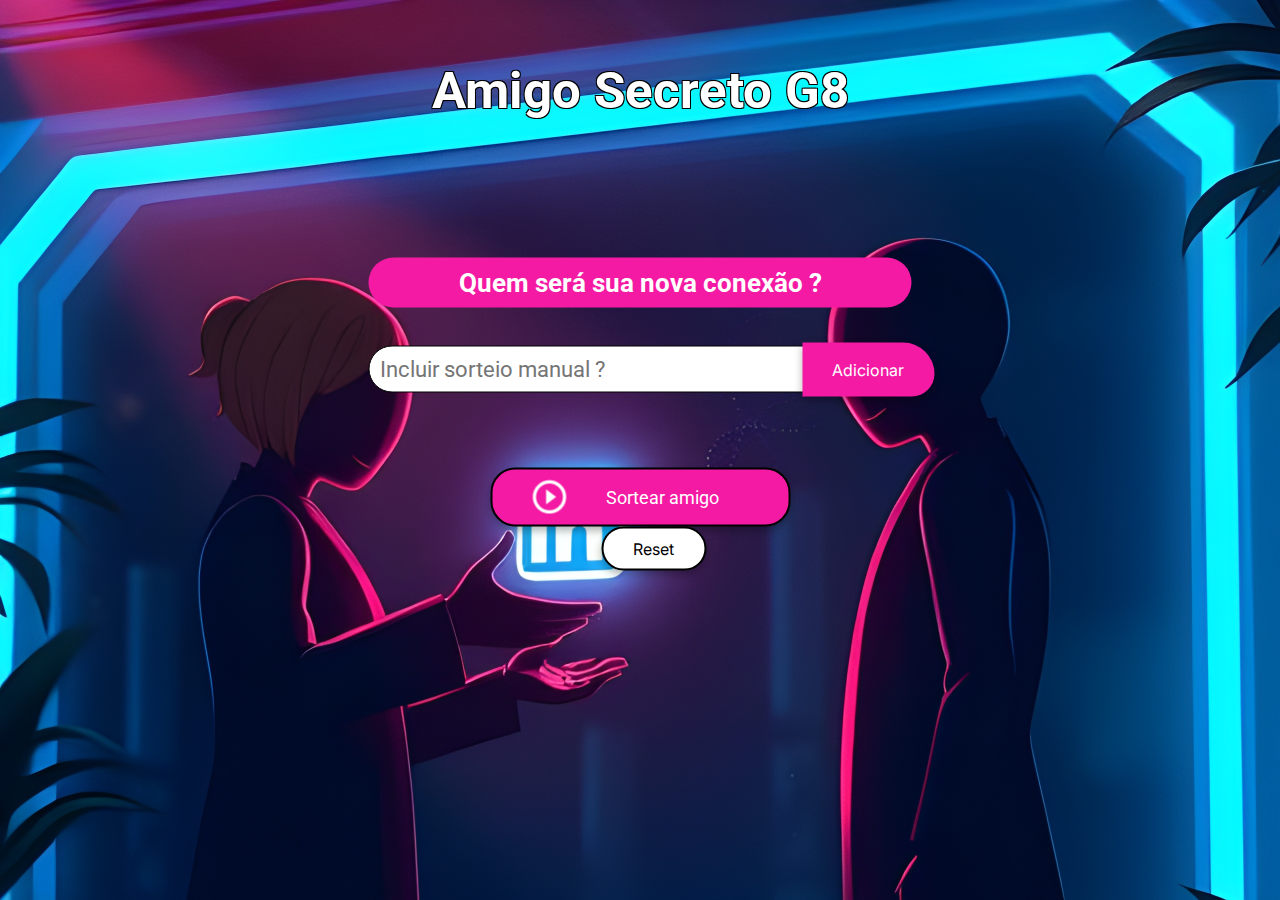
<file: index.html>
<!DOCTYPE html>
<html lang="pt-br">
<head>
    <meta charset="UTF-8">
    <meta name="viewport" content="width=device-width, initial-scale=1.0">
    <link rel="stylesheet" href="style.css">
    <link rel="preconnect" href="https://fonts.googleapis.com">
    <link rel="preconnect" href="https://fonts.gstatic.com" crossorigin>
    <link href="https://fonts.googleapis.com/css2?family=Inter:wght@100;400;700;900&family=Merriweather:ital,wght@0,300;0,400;0,700;0,900;1,300;1,400;1,700;1,900&display=swap" rel="stylesheet">
    <link href="https://fonts.googleapis.com/css2?family=Roboto:ital,wght@0,100;0,300;0,400;0,500;0,700;0,900;1,100;1,300;1,400;1,500;1,700;1,900&display=swap" rel="stylesheet">
    <title>Amigo Secreto one</title>
</head>

<body>
    <main class="main-content">
        <header class="header-banner" id="headerBanner">
            <div class="img-container">
                <img src="assets/conexao.png" alt="Imagem representativa de amigo secreto">
                <button></button>
                <h1 class="main-title">Amigo Secreto G8</h1>
            </div>
        </header>
        
        <section class="input-section">
            <h2 class="section-title">Quem será sua nova conexão ?</h2>
            <div class="input-wrapper">
                <input type="text" id="amigo" class="input-name" placeholder="Incluir sorteio manual ?">
                <button class="button-add" onclick="adicionarAmigo()">Adicionar</button>
            </div>
           
            <ul id="listaAmigos" class="name-list" aria-labelledby="listaAmigos" role="list"></ul>
            <ul id="resultado" class="result-list" aria-live="polite"></ul>    
              
            <div class="button-container">
                <button class="button-draw" onclick="sortearAmigo()" aria-label="Sortear amigo secreto">
                    <img src="assets/play_circle_outline.png" alt="Ícone para sortear">
                    Sortear amigo
                </button>
                <div style="text-align: center;">
                    <button id="botaoReset" onclick="resetarListaManual()">Reset</button>
                </div>
        </section>
    </main>

    <script src="app.js" defer></script>
</body>
</html>
</file>
<file: style.css>
:root {
    --color-primary: #4B69FD;
    --color-paleta1: #5F0F40;
    --color-paleta2: #3F7CAC;
    --color-paleta3: #EE8434;
    --color-paleta4: #50D8D7;
    --color-paleta5: #F51AA4;
    --color-secondary: #FFF9EB;
    --color-tertiary: #C4C4C4;
    --color-button: #fe652b;
    --color-button-hover: #e55720;
    --color-text: #444444;
    --color-white: #FFFFFF;
}

/* Estilos gerais */
* {
    margin: 0;
    padding: 0;
    box-sizing: border-box;
}

body {
    height: 100vh;
    background-color: var(--color-primary);
    display: flex;
    justify-content: center;
    align-items: center;
}

.main-content {
    display: flex;
    flex-direction: column;
    height: 100vh;
    width: 100vw;
}

.header-banner {
    position: relative; /* Agora serve como referência */
    width: 100vw; /* Garante que sempre ocupe a largura total */
    height: 100vh; /* Garante que sempre ocupe a altura total */
    overflow: hidden;
}

.header-banner img {
    width: 100%;
    height: 100%;
    object-fit: cover; /* Mantém a proporção e preenche a tela */
}

.img-container {
    position: relative;
    width: 100%;
    height: auto;
}

.img-container img {
    width: 100%;
    height: auto;
    display: block;
}

.img-container button {
    position: absolute;
    top: 41.6%;  /* 600 / 1440 (altura original) */
    left: 44.6%; /* 600 / 1440 (largura original) */
    transform: translate(-50%, -50%);
    width: 10%;
    height: 10%;
    border: none;
    opacity: 0;
    cursor: pointer;
    z-index: 10;
}



/* Seção de entrada */
.input-section {
    position: absolute; /* Posiciona o título de forma absoluta */
    top: 45vh; /* Move o título para 50% da altura do container */
    left: 50vw; /* Move o título para 50% da largura do container */
    transform: translate(-50%, -50%); /* Ajusta o posicionamento para centralizar exatamente */
    z-index: 9; /* Garante que o título fique sobre a imagem */
    display: flex;
    flex-direction: column;
    align-items: center;
    padding: 20px; /* Reduz o padding */
    width: auto; /* Define a largura como automática (ajusta ao conteúdo) */
    max-width: 100%; /* Limita a largura máxima para evitar que ocupe toda a tela */
    max-height:100%;
}

/* Títulos */
.main-title {
    position: absolute; /* Posiciona o título de forma absoluta */
    top: 10vh; /* Move o título para 50% da altura do container */
    left: 50vw; /* Move o título para 50% da largura do container */
    transform: translate(-50%, -50%); /* Ajusta o posicionamento para centralizar exatamente */
    z-index: 2; /* Garante que o título fique sobre a imagem */
    font-size: 4vw;
    font-family: "Roboto", "Arial", sans-serif;;
    padding: 0px 10px;
    color: var(--color-white);
    border-radius:25px;
    text-shadow:
      1px 1px 0 #000,
      -1px 1px 0 #000,
      -1px -1px 0 #000,
      1px -1px 0 #000;
}

.section-title {
    font-family: "Roboto", "Arial", sans-serif;;
    font-size: 2vw;
    font-weight: 700;
    margin: 2vh 0;
    text-align: center;
    padding: 10px 90px;
    color: var(--color-white);
    background-color: var(--color-paleta5);
    border-radius:25px;
}

/* Contêineres de entrada e botão */
.input-wrapper {
    display: flex;
    justify-content: center;
    width: 100%;
    max-width: 600px;
    margin-top: 20px;
    position: relative;
}

.input-name {
    width: 100%;
    padding: 10px;
    border: 1px solid #000000; /* Cor da borda padrão */
    border-radius: 25px 0 0 25px;
    font-family: "Roboto", "Arial", sans-serif;;
    font-size: 22px;
    color: #93999e;
    transition: color 0.3s ease, border-color 0.3s ease; /* Adiciona uma transição suave */
}

.input-name:hover {
    border-color: #ffffff; /* Cor da borda ao passar o mouse */
}

.input-name:focus {
    border-color: #ffffff; /* Cor da borda ao focar no campo */
    outline: none; /* Remove o contorno padrão (opcional) */
}

.button-container {
    width: 300px;
    justify-content: center;
    position: relative;
}

/* Estilos do botão "Adicionar" */
.button-add {
    position: absolute; /* Posicionamento absoluto em relação ao container "pai" */
    top: 50%; /* Centraliza verticalmente */
    left: 92%; /* Centraliza horizontalmente */
    transform: translate(-50%, -50%); /* Ajusta o posicionamento exato */
    background-color: var(--color-paleta5); /* Cor rosa */
    color: var(--color-white);
    border-radius: 0 25px 25px 0;
    padding: 17px 30px;
    font-family: "Inter", sans-serif;
    font-size: 16px;
    border: none;
    cursor: pointer;
    box-shadow: 0 4px 8px rgba(0, 0, 0, 0.3);
    transition: background-color 0.3s ease;
}

/* Estilos de entrada de texto */
.input-title {
    flex: 1;
    padding: 10px 15px;
    font-size: 16px;
    border: 2px solid var(--color-paleta5);
    border-right: none;
    border-radius: 25px 0 0 25px;
    font-family: "Roboto", "Arial", sans-serif;
    box-shadow: 0 4px 8px rgba(0, 0, 0, 0.3);
}

button {
    padding: 15px 30px;
    font-family: "Inter", sans-serif;
    font-size: 16px;
    border: 2px solid #000;
    border-radius: 25px;
    box-shadow: 0 4px 8px rgba(0, 0, 0, 0.3);
    cursor: pointer;
    transition: border-color 0.3s ease; /* Adiciona uma transição suave */
}

/* Estilos específicos para o botão "Adicionar" */
.button-add {
    background-color: var(--color-paleta5); /* Cor rosa */
    color: var(--color-white);
    border-radius: 0 36px 26px 0;
}

.button-add:hover {
    border-color: #000000; /* Cor da borda ao passar o mouse */
}

/* Listas */
ul {
    list-style-type: none;
    color: var(--color-white);
    font-family: "Inter", sans-serif;
    font-size: 28px;
    margin: 20px 0;
}

.result-list {
    margin-top: 15px;
    color: var(--color-paleta4);
    font-size: 22px;
    font-weight: bold;
    text-align: center;
}

/* Botão de sortear título */
.button-draw {
    display: flex;
    align-items: center;
    width: 100%;
    padding: 10px 40px;
    color: var(--color-white);
    background-color: var(--color-paleta5);
    font-family: "Roboto", "Arial", sans-serif;
    font-size: 18px;
}

.button-draw:hover {
    background-color: var(--color-paleta5);
    border-color:#F51AA4
}

.button-draw img {
    margin-right: 40px;
}

/* Estilo para o nome sorteado */
.result-list li {
    font-size: 24px;
    font-weight: bold;
}

/* Estilo para a mensagem aleatória */
.result-list .mensagem-aleatoria {
    font-size: 18px; /* Tamanho da fonte da mensagem */
    color: var(--color-white); /* Cor da mensagem (branca) */
    margin-top: 10px; /* Espaçamento acima da mensagem */
}

#botaoReset {
    display: block; /* Mantém o botão sempre visível */
    position: relative;
    padding: 10px 30px;
    left: 37%;
    background-color: var(--color-white);
}

.total-participantes {
    font-size: 1.2em;
    font-weight:bold;
    color: #32f0f0;
    margin-top: 10px;
    padding: 5px;
    border-radius: 5px;
    text-shadow:
      1px 1px 0 #000,
      -1px 1px 0 #000,
      -1px -1px 0 #000,
      1px -1px 0 #000;
    text-align:center;
    
}
</file>
